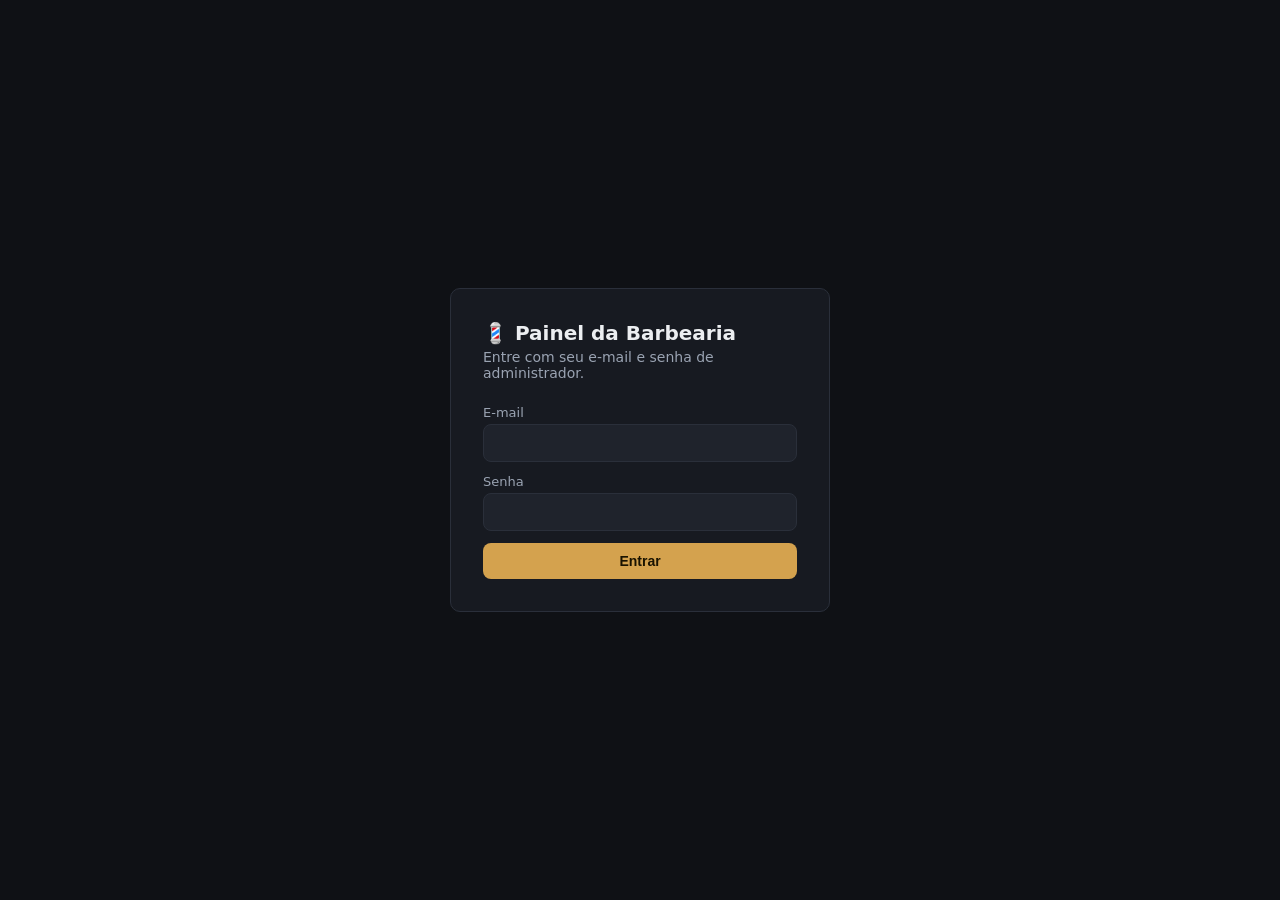
<file: barbearia-bot/frontend/login.html>
<!DOCTYPE html>
<html lang="pt-BR">
<head>
<meta charset="UTF-8">
<meta name="viewport" content="width=device-width, initial-scale=1">
<title>Login - Painel da Barbearia</title>
<link rel="stylesheet" href="css/style.css">
</head>
<body>
  <div class="login-screen">
    <div class="login-card">
      <h1>💈 Painel da Barbearia</h1>
      <p class="subtitle">Entre com seu e-mail e senha de administrador.</p>
      <form id="login-form">
        <label for="email">E-mail</label>
        <input id="email" type="email" required autocomplete="username">
        <label for="password">Senha</label>
        <input id="password" type="password" required autocomplete="current-password">
        <div id="error" class="error-msg hidden"></div>
        <button class="btn" type="submit" style="width:100%">Entrar</button>
      </form>
    </div>
  </div>

  <script src="js/api.js"></script>
  <script>
    document.getElementById("login-form").addEventListener("submit", async (e) => {
      e.preventDefault();
      const errorEl = document.getElementById("error");
      errorEl.classList.add("hidden");
      const email = document.getElementById("email").value;
      const password = document.getElementById("password").value;
      try {
        const data = await Api.post("/auth/login", { email, password });
        Api.setToken(data.access_token);
        window.location.href = "/painel/index.html";
      } catch (err) {
        errorEl.textContent = err.message;
        errorEl.classList.remove("hidden");
      }
    });

    if (Api.getToken()) {
      window.location.href = "/painel/index.html";
    }
  </script>
</body>
</html>
</file>
<file: barbearia-bot/frontend/css/style.css>
:root {
  --bg: #0f1115;
  --surface: #171a21;
  --surface-2: #1f232c;
  --border: #2a2f3a;
  --text: #eceef1;
  --muted: #9aa3b2;
  --primary: #d4a24e;
  --primary-dark: #b6842f;
  --danger: #e5534b;
  --success: #3fb950;
  --radius: 10px;
  font-family: "Segoe UI", system-ui, -apple-system, sans-serif;
}

* { box-sizing: border-box; }

body {
  margin: 0;
  background: var(--bg);
  color: var(--text);
  min-height: 100vh;
}

a { color: inherit; }

.hidden { display: none !important; }

/* ---------- Login ---------- */
.login-screen {
  min-height: 100vh;
  display: flex;
  align-items: center;
  justify-content: center;
  padding: 16px;
}

.login-card {
  background: var(--surface);
  border: 1px solid var(--border);
  border-radius: var(--radius);
  padding: 32px;
  width: 100%;
  max-width: 380px;
}

.login-card h1 {
  font-size: 20px;
  margin: 0 0 4px;
}

.login-card p.subtitle {
  color: var(--muted);
  margin: 0 0 24px;
  font-size: 14px;
}

/* ---------- Layout ---------- */
.app-shell {
  display: flex;
  min-height: 100vh;
}

.sidebar {
  width: 220px;
  flex-shrink: 0;
  background: var(--surface);
  border-right: 1px solid var(--border);
  padding: 20px 12px;
  display: flex;
  flex-direction: column;
}

.sidebar h2 {
  font-size: 16px;
  padding: 0 12px;
  margin: 0 0 20px;
}

.nav-item {
  display: block;
  width: 100%;
  text-align: left;
  padding: 10px 12px;
  border: none;
  background: transparent;
  color: var(--muted);
  border-radius: 8px;
  cursor: pointer;
  font-size: 14px;
  margin-bottom: 4px;
}

.nav-item:hover { background: var(--surface-2); color: var(--text); }
.nav-item.active { background: var(--primary); color: #1a1300; font-weight: 600; }

.sidebar-footer { margin-top: auto; }

.main {
  flex: 1;
  padding: 24px;
  max-width: 1100px;
}

.topbar {
  display: flex;
  justify-content: space-between;
  align-items: center;
  margin-bottom: 20px;
}

.topbar h1 { font-size: 22px; margin: 0; }

/* ---------- Components ---------- */
.card {
  background: var(--surface);
  border: 1px solid var(--border);
  border-radius: var(--radius);
  padding: 18px;
  margin-bottom: 16px;
}

.grid {
  display: grid;
  gap: 16px;
}

.grid-4 { grid-template-columns: repeat(auto-fit, minmax(180px, 1fr)); }

.stat .label { color: var(--muted); font-size: 13px; }
.stat .value { font-size: 28px; font-weight: 700; margin-top: 4px; }

table {
  width: 100%;
  border-collapse: collapse;
  font-size: 14px;
}

th, td {
  text-align: left;
  padding: 10px 8px;
  border-bottom: 1px solid var(--border);
}

th { color: var(--muted); font-weight: 600; font-size: 12px; text-transform: uppercase; }

input, select, textarea {
  width: 100%;
  padding: 10px 12px;
  border-radius: 8px;
  border: 1px solid var(--border);
  background: var(--surface-2);
  color: var(--text);
  font-size: 14px;
  margin-bottom: 12px;
}

label { font-size: 13px; color: var(--muted); display: block; margin-bottom: 4px; }

button.btn {
  padding: 10px 16px;
  border-radius: 8px;
  border: none;
  background: var(--primary);
  color: #1a1300;
  font-weight: 600;
  cursor: pointer;
  font-size: 14px;
}

button.btn:hover { background: var(--primary-dark); }

button.btn.secondary {
  background: var(--surface-2);
  color: var(--text);
  border: 1px solid var(--border);
}

button.btn.danger { background: var(--danger); color: #fff; }

.badge {
  display: inline-block;
  padding: 2px 8px;
  border-radius: 999px;
  font-size: 12px;
  font-weight: 600;
}

.badge.confirmed { background: #1c3d24; color: var(--success); }
.badge.pending { background: #3d331c; color: var(--primary); }
.badge.cancelled { background: #3d1c1c; color: var(--danger); }
.badge.completed { background: #1c2a3d; color: #6ea8ff; }

.error-msg { color: var(--danger); font-size: 13px; margin: -6px 0 12px; }
.empty-state { color: var(--muted); text-align: center; padding: 32px 0; }

.toolbar { display: flex; gap: 10px; margin-bottom: 16px; flex-wrap: wrap; align-items: center; }
.toolbar input, .toolbar select { width: auto; margin: 0; min-width: 160px; }

.modal-backdrop {
  position: fixed; inset: 0; background: rgba(0,0,0,.55);
  display: flex; align-items: center; justify-content: center; padding: 16px; z-index: 50;
}

.modal {
  background: var(--surface); border: 1px solid var(--border); border-radius: var(--radius);
  padding: 20px; width: 100%; max-width: 440px; max-height: 90vh; overflow-y: auto;
}

.modal h3 { margin-top: 0; }

@media (max-width: 720px) {
  .app-shell { flex-direction: column; }
  .sidebar { width: 100%; flex-direction: row; overflow-x: auto; }
  .sidebar h2 { display: none; }
  .sidebar-footer { margin-top: 0; }
  .main { padding: 16px; }
}
</file>
